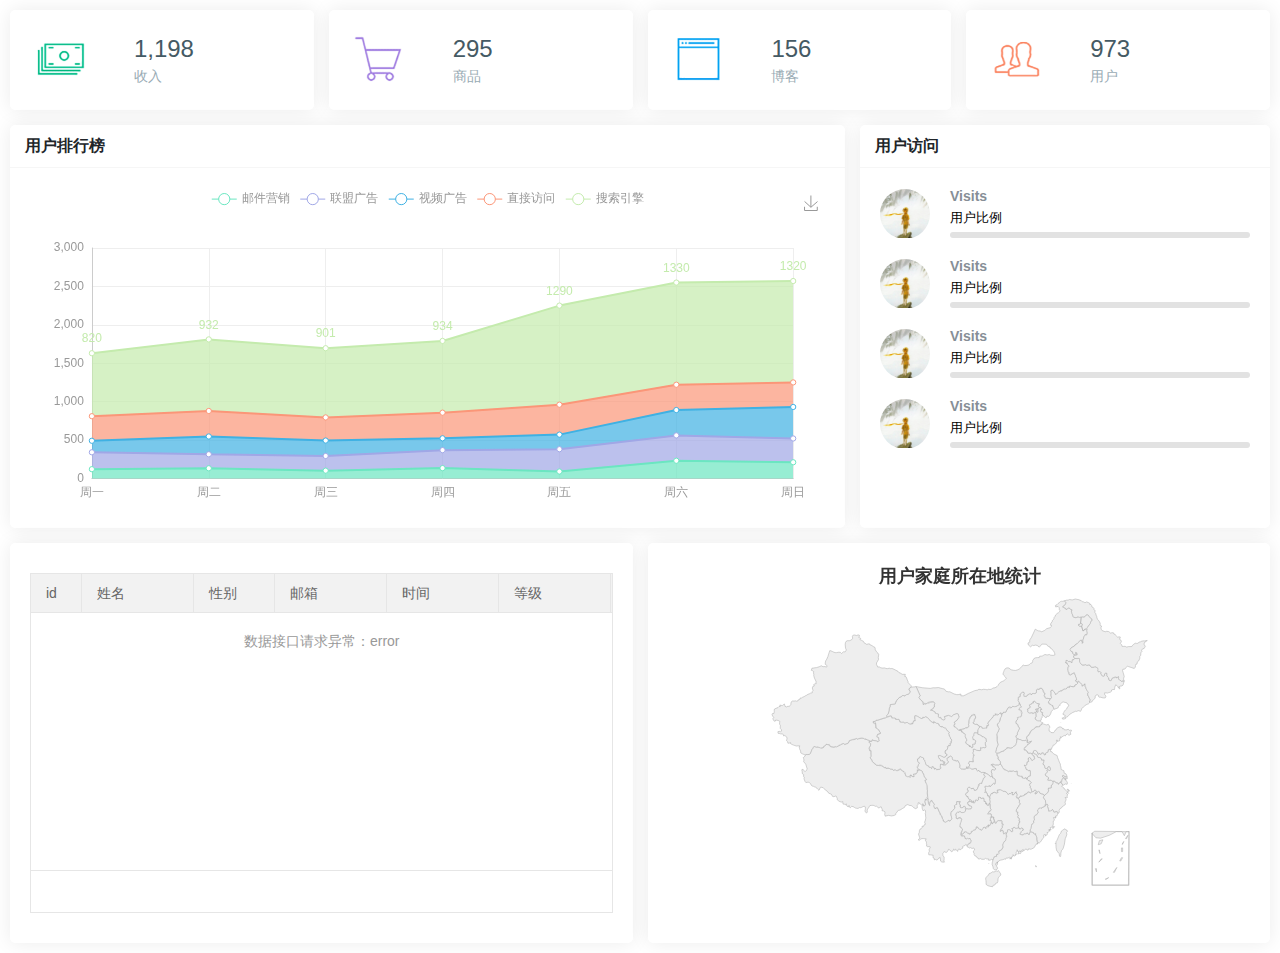
<file: boss-admin/src/main/resources/templates/main.html>
<!DOCTYPE html>
<html  lang="zh" xmlns:th="http://www.thymeleaf.org">
<head>
   <meta charset="utf-8">
   <title>主页</title>
   <meta name="viewport" content="width=device-width, initial-scale=1, maximum-scale=1">
   <meta name="renderer" content="webkit">
   <meta http-equiv="X-UA-Compatible" content="IE=edge,chrome=1">
   <meta name="apple-mobile-web-app-status-bar-style" content="black">
   <meta name="apple-mobile-web-app-capable" content="yes">
   <meta name="format-detection" content="telephone=no">
   <script type="text/javascript" src="../static/lib/echarts/echarts.min.js" th:src="@{/static/lib/echarts/echarts.min.js}"></script>
   <script type="text/javascript" src="../static/lib/echarts/echarts.theme.js" th:src="@{/static/lib/echarts/echarts.theme.js}"></script>
   <script type="text/javascript" src="../static/lib/echarts/world/js/china.js" th:src="@{/static/lib/echarts/world/js/china.js}"></script>
   <link rel="stylesheet" href="../static/css/main.css" th:href="@{/static/css/main.css}" media="all"/>
</head>
<body class="ok-body-scroll console">
<div class="ok-body home">
   <div class="layui-row layui-col-space15">
      <div class="layui-col-xs6 layui-col-md3">
         <div class="layui-card">
            <div class="ok-card-body">
               <div class="img-box" ok-pc-in-show>
                  <img src="../static/images/home-01.png" th:src="@{/static/images/home-01.png}" alt="none"/>
               </div>
               <div class="cart-r">
                  <div class="stat-text incomes-num">0</div>
                  <div class="stat-heading">收入</div>
               </div>
            </div>
         </div>
      </div>

      <div class="layui-col-xs6 layui-col-md3">
         <div class="layui-card ">
            <div class="ok-card-body">
               <div class="img-box" ok-pc-in-show>
                  <img src="../static/images/home-02.png" th:src="@{/static/images/home-02.png}" alt="none"/>
               </div>
               <div class="cart-r">
                  <div class="stat-text goods-num">0</div>
                  <div class="stat-heading">商品</div>
               </div>
            </div>
         </div>
      </div>

      <div class="layui-col-xs6 layui-col-md3">
         <div class="layui-card">
            <div class="ok-card-body">
               <div class="img-box" ok-pc-in-show>
                  <img src="../static/images/home-03.png" th:src="@{/static/images/home-03.png}" alt="none"/>
               </div>
               <div class="cart-r">
                  <div class="stat-text blogs-num">0</div>
                  <div class="stat-heading">博客</div>
               </div>
            </div>
         </div>
      </div>

      <div class="layui-col-xs6 layui-col-md3">
         <div class="layui-card">
            <div class="ok-card-body">
               <div class="img-box" ok-pc-in-show>
                  <img src="../static/images/home-04.png" th:src="@{/static/images/home-04.png}" alt="none"/>
               </div>
               <div class="cart-r">
                  <div class="stat-text fans-num">0</div>
                  <div class="stat-heading">用户</div>
               </div>
            </div>
         </div>
      </div>
   </div>

   <div class="layui-row layui-col-space15">
      <div class="layui-col-md8">
         <div class="layui-card">
            <div class="layui-card-header">
               <div class="ok-card-title">用户排行榜</div>
            </div>
            <div class="ok-card-body map-body">
               <div style="height: 100%;" id="userSourceMap"></div>
            </div>
         </div>
      </div>

      <div class="layui-col-md4">
         <div class="layui-card">
            <div class="layui-card-header">
               <div class="ok-card-title">用户访问</div>
            </div>
            <div class="ok-card-body map-body">
               <div class="progress-box ">
                  <div class="pro-head">
                     <img src="../static/images/face.jpg" th:src="@{/static/images/face.jpg}" alt="none"/>
                  </div>
                  <div class="pro-data">
                     <h4 class="por-title">Visits</h4>
                     <div class="por-txt pro-a">用户比例</div>
                     <div class="layui-progress" lay-filter="pro-a">
                        <div class="layui-progress-bar per-bg-a" lay-percent="35%"></div>
                     </div>
                  </div>
               </div>

               <div class="progress-box ">
                  <div class="pro-head">
                     <img src="../static/images/face.jpg" th:src="@{/static/images/face.jpg}" alt="none"/>
                  </div>
                  <div class="pro-data">
                     <h4 class="por-title">Visits</h4>
                     <div class="por-txt pro-a">用户比例</div>
                     <div class="layui-progress" lay-filter="pro-b">
                        <div class="layui-progress-bar per-bg-b" lay-percent="15%"></div>
                     </div>
                  </div>
               </div>

               <div class="progress-box ">
                  <div class="pro-head">
                     <img src="../static/images/face.jpg" th:src="@{/static/images/face.jpg}" alt="none"/>
                  </div>
                  <div class="pro-data">
                     <h4 class="por-title">Visits</h4>
                     <div class="por-txt pro-c">用户比例</div>
                     <div class="layui-progress" lay-filter="pro-c">
                        <div class="layui-progress-bar per-bg-c" lay-percent="20%"></div>
                     </div>
                  </div>
               </div>

               <div class="progress-box ">
                  <div class="pro-head">
                     <img src="../static/images/face.jpg" th:src="@{/static/images/face.jpg}" alt="none"/>
                  </div>
                  <div class="pro-data">
                     <h4 class="por-title">Visits</h4>
                     <div class="por-txt pro-d">用户比例</div>
                     <div class="layui-progress" lay-filter="pro-d">
                        <div class="layui-progress-bar per-bg-d" lay-percent="30%"></div>
                     </div>
                  </div>
               </div>
            </div>
         </div>
      </div>
   </div>

   <div class="layui-row layui-col-space15">
      <div class="layui-col-md6">
         <div class="layui-card">
            <div class="ok-card-body ">
               <table id="userData" lay-filter="userdata"></table>
            </div>
         </div>
      </div>
      <div class="layui-col-md6">
         <div class="layui-card">
            <div class="ok-card-body ">
               <div class="map-china" id="userLocationMap"></div>
            </div>
         </div>
      </div>
   </div>
</div>
</body>
<script type="text/javascript" src="../static/lib/layui/layui.js" th:src="@{/static/lib/layui/layui.js}"></script>
<script type="text/javascript" src="../static/js/main.js" th:src="@{/static/js/main.js}"></script>
</html>
</file>
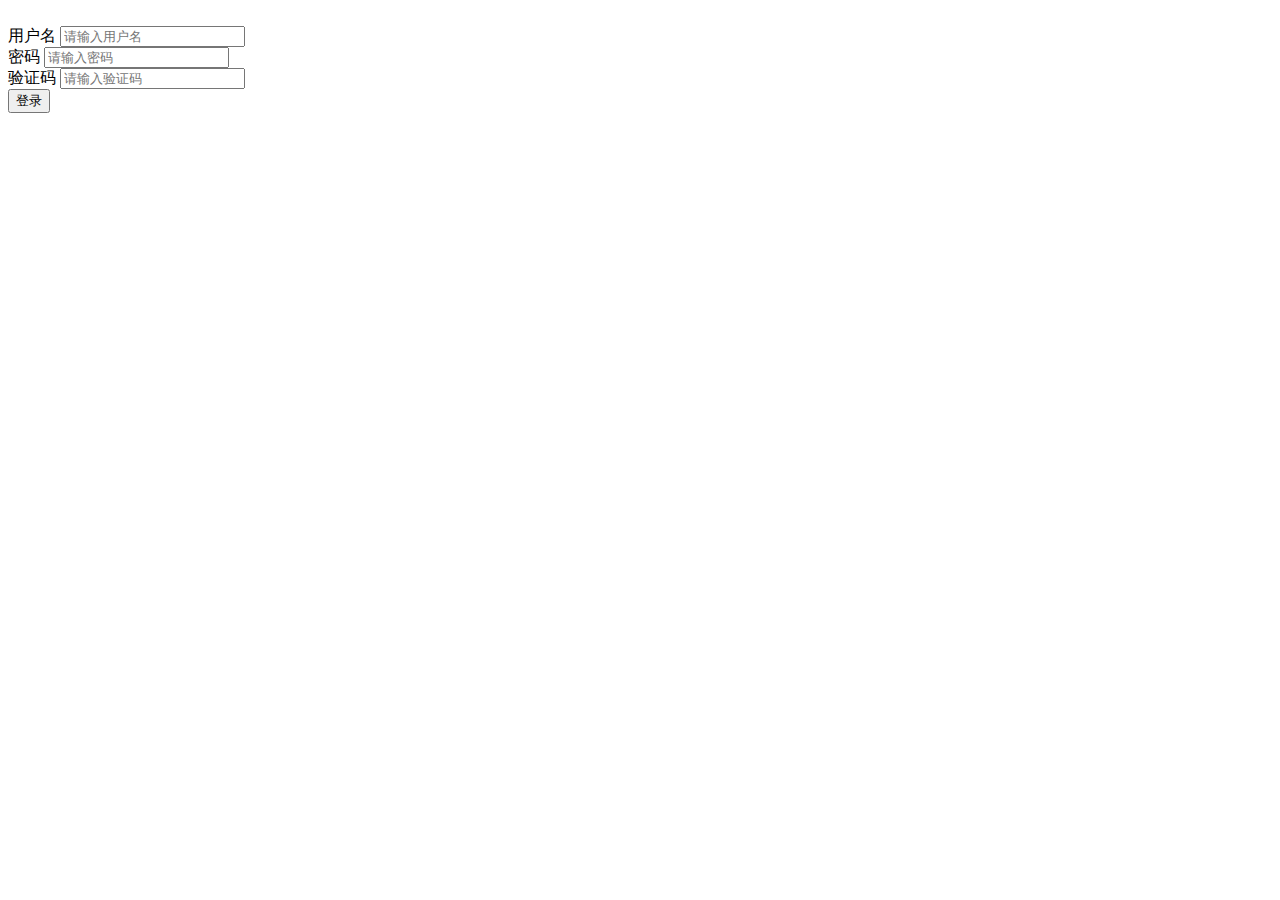
<file: boss-admin/src/main/resources/templates/modules/per/login.html>
<!DOCTYPE html>
<html class="loginHtml" lang="zh" xmlns:th="http://www.thymeleaf.org">
<head>
	<meta charset="utf-8">
	<title>登录--layui后台管理模板 2.0</title>
	<meta name="renderer" content="webkit">
	<meta http-equiv="X-UA-Compatible" content="IE=edge,chrome=1">
	<meta name="viewport" content="width=device-width, initial-scale=1, maximum-scale=1">
	<meta name="apple-mobile-web-app-status-bar-style" content="black">
	<meta name="apple-mobile-web-app-capable" content="yes">
	<meta name="format-detection" content="telephone=no">
	<link rel="icon" th:href="@{/static/favicon.ico}">
	<link rel="stylesheet" th:href="@{/static/layui/css/layui.css}" media="all" />
	<link rel="stylesheet" th:href="@{/static/css/public.css}" media="all" />
</head>

<!-- 页面隐藏域 -->
<input type="hidden" th:value="@{/}" id="contextPath"/>


<body class="loginBody">
	<form class="layui-form">
		<div class="login_face"><img th:src="@{/static/images/face.jpg}" class="userAvatar"></div>
		<div class="layui-form-item input-item">
			<label for="username">用户名</label>
			<input type="text" placeholder="请输入用户名" autocomplete="off" id="username" name="username" class="layui-input" lay-verify="required">
		</div>
		<div class="layui-form-item input-item">
			<label for="password">密码</label>
			<input type="password" placeholder="请输入密码" autocomplete="off" id="password" name="password" class="layui-input" lay-verify="required">
		</div>
		<div class="layui-form-item input-item" id="imgCode">
			<label for="captcha">验证码</label>
			<input type="text" placeholder="请输入验证码" autocomplete="off" id="captcha" name="captcha" class="layui-input">
			<img th:src="@{/captcha}">
		</div>
		<div class="layui-form-item">
			<button class="layui-btn layui-block" lay-filter="login" lay-submit>登录</button>
		</div>
		<div class="layui-form-item layui-row">
			<a href="javascript:;" class="seraph icon-qq layui-col-xs4 layui-col-sm4 layui-col-md4 layui-col-lg4"></a>
			<a href="javascript:;" class="seraph icon-wechat layui-col-xs4 layui-col-sm4 layui-col-md4 layui-col-lg4"></a>
			<a href="javascript:;" class="seraph icon-sina layui-col-xs4 layui-col-sm4 layui-col-md4 layui-col-lg4"></a>
		</div>
	</form>
	<script type="text/javascript" th:src="@{/static/layui/layui.js}"></script>
	<script type="text/javascript" th:src="@{/static/js/modules/per/login.js}"></script>
	<!--<script type="text/javascript" th:src="../../js/cache.js"></script>-->
</body>
</html>
</file>
